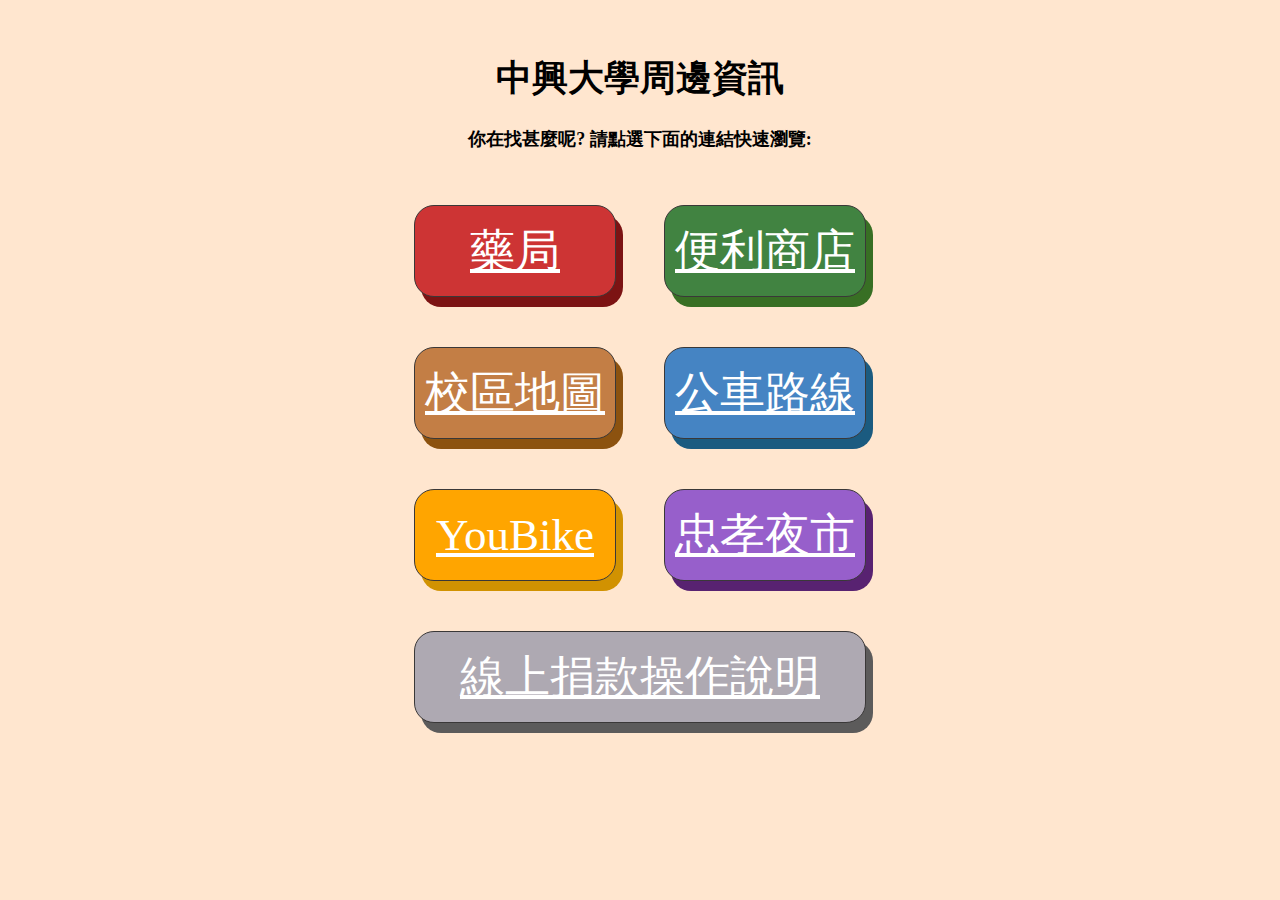
<file: index.html>
<!DOCTYPE html>

<head>
    <link rel="stylesheet" href="styles.css">
    <meta name="viewport" content="width=device-width, initial-scale=1.0">
    <title>周邊資訊</title>
</head>
<!-- Google tag (gtag.js) -->
<script async src="https://www.googletagmanager.com/gtag/js?id=G-HVKS068MEV"></script>
<script>
  window.dataLayer = window.dataLayer || [];
  function gtag(){dataLayer.push(arguments);}
  gtag('js', new Date());

  gtag('config', 'G-HVKS068MEV');
</script>

<body>
    <header>
        <a href=index.html id="home"><img src="resources\Icons\house-solid.svg" hidden></a>
        <h1><img src="resources/vol-01.png" id="vol">中興大學周邊資訊</h1>
    </header>
    <div>
        <h4>你在找甚麼呢? 請點選下面的連結快速瀏覽:</h4>
    </div>
    <div>
        <ul>
            <li id="one"><a href="javascript:setTimeout(()=>{window.location = 'drugstores.html' },700);" style="display:block;height:100%;width:100%">藥局</a></li>
            <li id="two"><a href="javascript:setTimeout(()=>{window.location = 'stores.html' },700);" style="display:block;height:100%;width:100%">便利商店</a></li>
            <li id="three"><a href="javascript:setTimeout(()=>{window.location = 'campusmap.html' },700);" style="display:block;height:100%;width:100%">校區地圖</a></li>
            <li id="four"><a href="javascript:setTimeout(()=>{window.location = 'busroute.html' },700);" style="display:block;height:100%;width:100%">公車路線</a></li>
            <li id="five"><a href="javascript:setTimeout(()=>{window.location = 'youbike.html' },700);" style="display:block;height:100%;width:100%">YouBike</a></li>
            <li id="six"><a href="javascript:setTimeout(()=>{window.location = 'nightmarket.html' },700);" style="display:block;height:100%;width:100%">忠孝夜市</a></li>
            <li id="eight"><a href="javascript:setTimeout(()=>{window.location = 'donate.html' },700);" style="display:block;height:100%;width:100%">線上捐款操作說明</a></li>
            <li id="seven"><a href="javascript:setTimeout(()=>{window.location = 'hotels.html' },700);" style="display:block;height:100%;width:100%">飯店資訊</a></li>
        </ul>
    
    <footer>
        <h5>ver0703詢問部</h5>
    </footer>
</body>
</file>
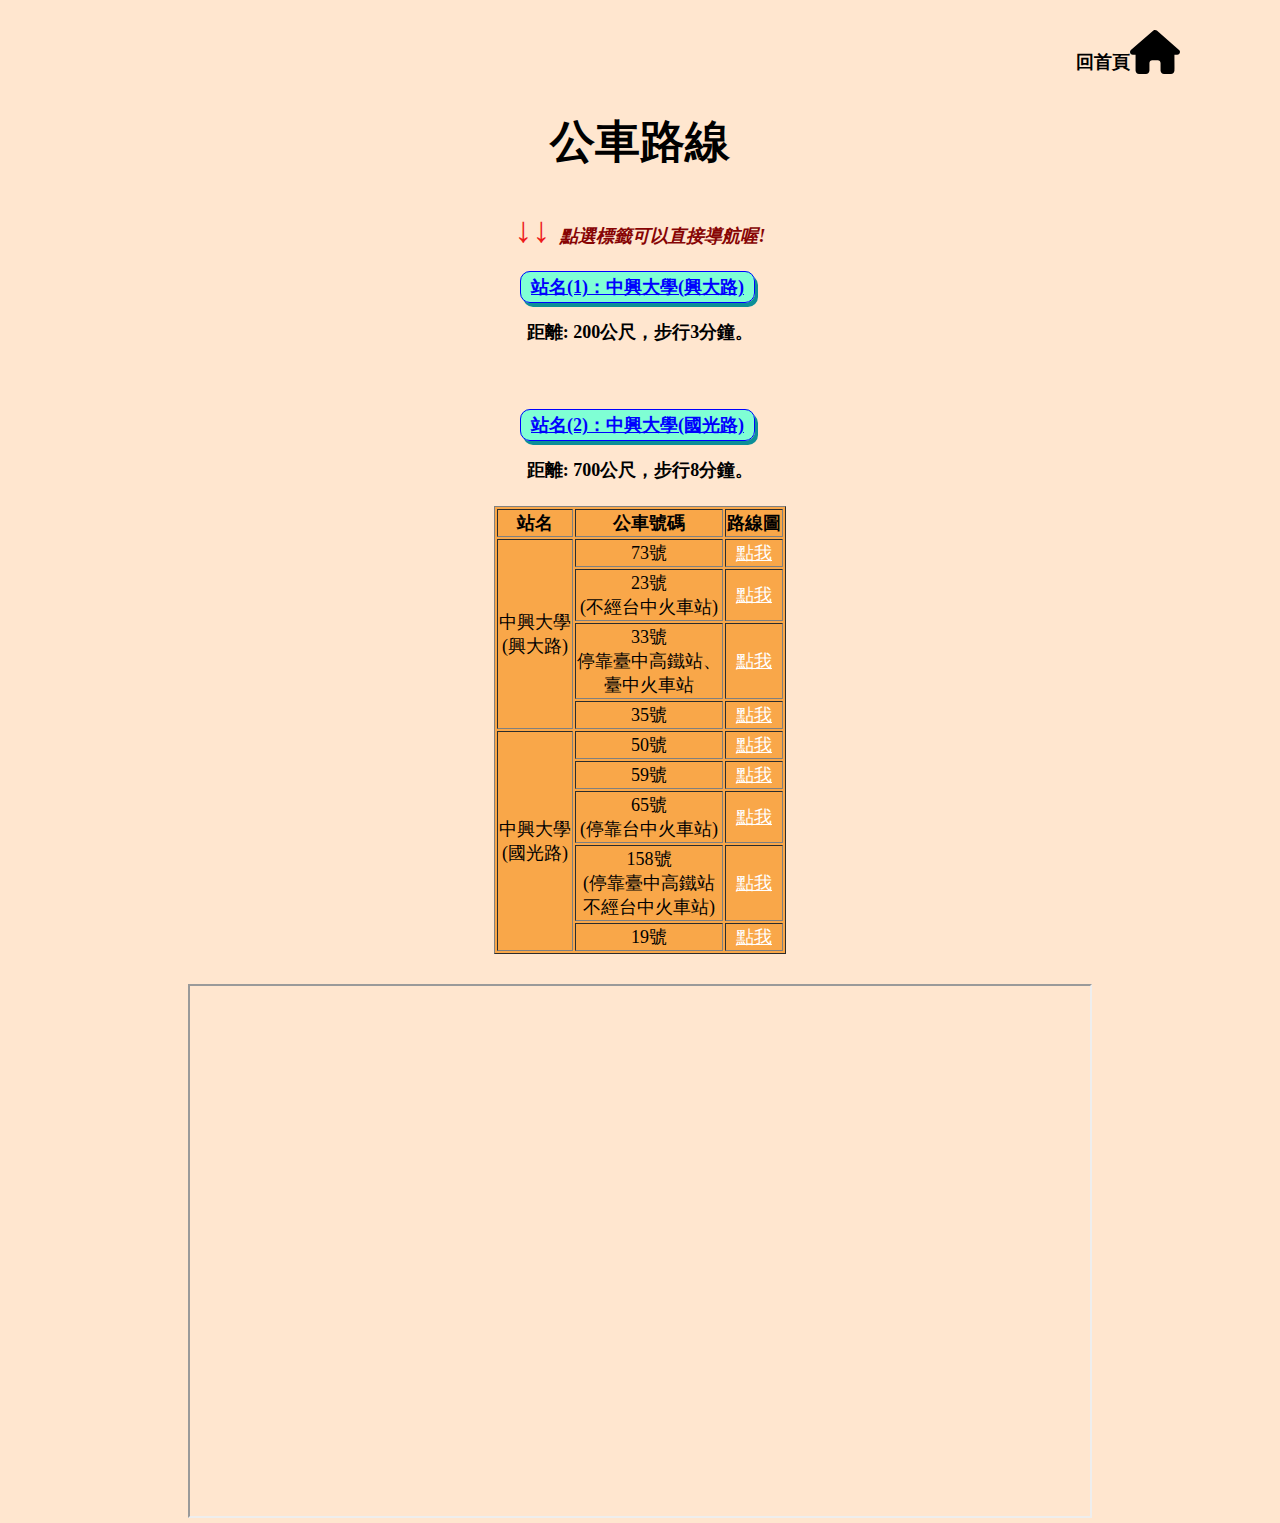
<file: busroute.html>
<!DOCTYPE html>

<head>
    <link rel="stylesheet" href="styles.css">
    <meta name="viewport" content="width=device-width, initial-scale=1.0">
    <title>公車路線</title>
</head>
<!-- Google tag (gtag.js) -->
<script async src="https://www.googletagmanager.com/gtag/js?id=G-HVKS068MEV"></script>
<script>
  window.dataLayer = window.dataLayer || [];
  function gtag(){dataLayer.push(arguments);}
  gtag('js', new Date());

  gtag('config', 'G-HVKS068MEV');
</script>

<body>
    <a href=index.html id="home">回首頁<img src="resources\Icons\house-solid.svg"></a>
    <div class="drugstores">
        <h2>公車路線</h2>
        <h4 id="arrow"><a><icon>↓↓</icon>點選標籤可以直接導航喔!</a></h4>
        <h4><a id="tags" href="https://maps.app.goo.gl/yxY4rvotmfscuF1N6?g_st=ic" target="_blank">站名(1)：中興大學(興大路)</a> <br><br>距離: 200公尺，步行3分鐘。</h4>
        <br>
        <h4><a id="tags" href="https://maps.app.goo.gl/cF4HUJwds3dCYWqD7?g_st=ic" target="_blank">站名(2)：中興大學(國光路)</a> <br><br>距離: 700公尺，步行8分鐘。</h4>
            <table border="1" align='center'>
                <tr>
                  <th>站名</th>
                  <th>公車號碼</th> 
                  <th>路線圖</th>
                  
                </tr>
                <tr>
                  <td rowspan="4">中興大學<br>(興大路)</td>
                  <td>73號</td>
                  <td><a id="route" href="https://citybus.taichung.gov.tw/ebus/strapi/uploads/73_0910_e472d04b8b.jpeg">點我</a></td> 
                 
                </tr>
                <tr>
                  <td>23號<br>(不經台中火車站)</td> 
                  <td><a id="route" href="https://citybus.taichung.gov.tw/ebus/strapi/uploads/23_e29aa67474.jpeg">點我</a></td>
               
                </tr>
                <tr>
                  <td>33號<br>停靠臺中高鐵站、<br>臺中火車站</td>
                  <td><a id="route" href="https://citybus.taichung.gov.tw/ebus/strapi/uploads/33_015771695f.jpeg">點我</a></td>
               
                </tr>
                <tr>
                  <td>35號</td>
                  <td><a id="route" href="https://citybus.taichung.gov.tw/ebus/strapi/uploads/35_2b912e96a3.jpeg">點我</a></td>
                
                </tr>
                <tr>
                    <td rowspan="5">中興大學<br>(國光路)</td>
                    <td>50號</td>
                    <td><a id="route" href="https://citybus.taichung.gov.tw/ebus/strapi/uploads/50_0831_c9a8fba552.jpeg">點我</a></td> 
                   
                  </tr>
                  <tr>
                    <td>59號<br></td> 
                    <td><a id="route" href="https://citybus.taichung.gov.tw/ebus/strapi/uploads/59_59fc551032.jpeg">點我</a></td>
                 
                  </tr>
                  <tr>
                    <td>65號<br>(停靠台中火車站)</td> 
                    <td><a id="route" href="https://citybus.taichung.gov.tw/ebus/strapi/uploads/65_9ed775040b.jpeg">點我</a></td>
                 
                  </tr>
                  <tr>
                    <td>158號<br>(停靠臺中高鐵站<br>不經台中火車站)</td>
                    <td><a id="route" href="https://citybus.taichung.gov.tw/ebus/strapi/uploads/158_R_bc9c0d7b92.jpeg">點我</a></td>
                 
                  </tr>
                  <tr>
                    <td>19號</td>
                    <td><a id="route" href="https://citybus.taichung.gov.tw/ebus/strapi/uploads/19_1110930_2691a837a5.jpeg">點我</a></td>
                  
                  </tr>
              </table>
       
        <!--<img src="resources\藥局地圖03.png">-->
        <iframe src="https://www.google.com/maps/d/u/0/embed?mid=1SUhoVSSDXX8YI0nQX2bQxGLwT_DCrZM&ehbc=2E312F" width="640" height="480"></iframe>
</body>
</file>
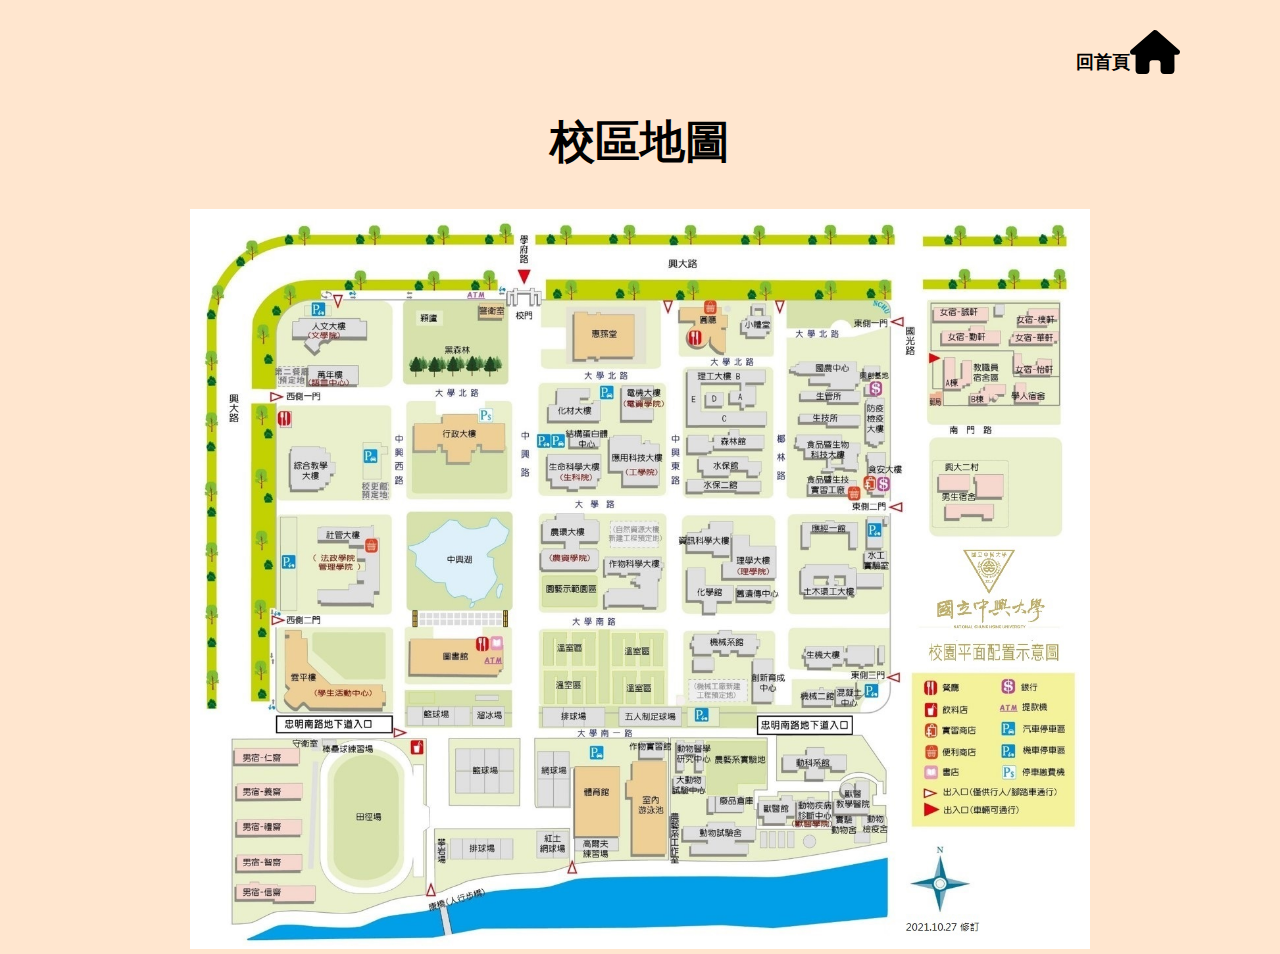
<file: campusmap.html>
<!DOCTYPE html>

<head>
    <link rel="stylesheet" href="styles.css">
    <meta name="viewport" content="width=device-width, initial-scale=1.0">
    <title>校區地圖</title>
</head>
<!-- Google tag (gtag.js) -->
<script async src="https://www.googletagmanager.com/gtag/js?id=G-HVKS068MEV"></script>
<script>
  window.dataLayer = window.dataLayer || [];
  function gtag(){dataLayer.push(arguments);}
  gtag('js', new Date());

  gtag('config', 'G-HVKS068MEV');
</script>

<body>
    <a href=index.html id="home">回首頁<img src="resources\Icons\house-solid.svg"></a>
    <div class="campus-map">
        <h2>校區地圖</h2>
        
        <img src="resources\nchu_map_c.jpg">
        <!--<iframe src="https://www.google.com/maps/d/u/0/embed?mid=1MH-x3pkUa5JUG43CIH0MieQFN7kXdVo&ehbc=2E312F" width="640" height="480"></iframe>-->
</body>
</file>
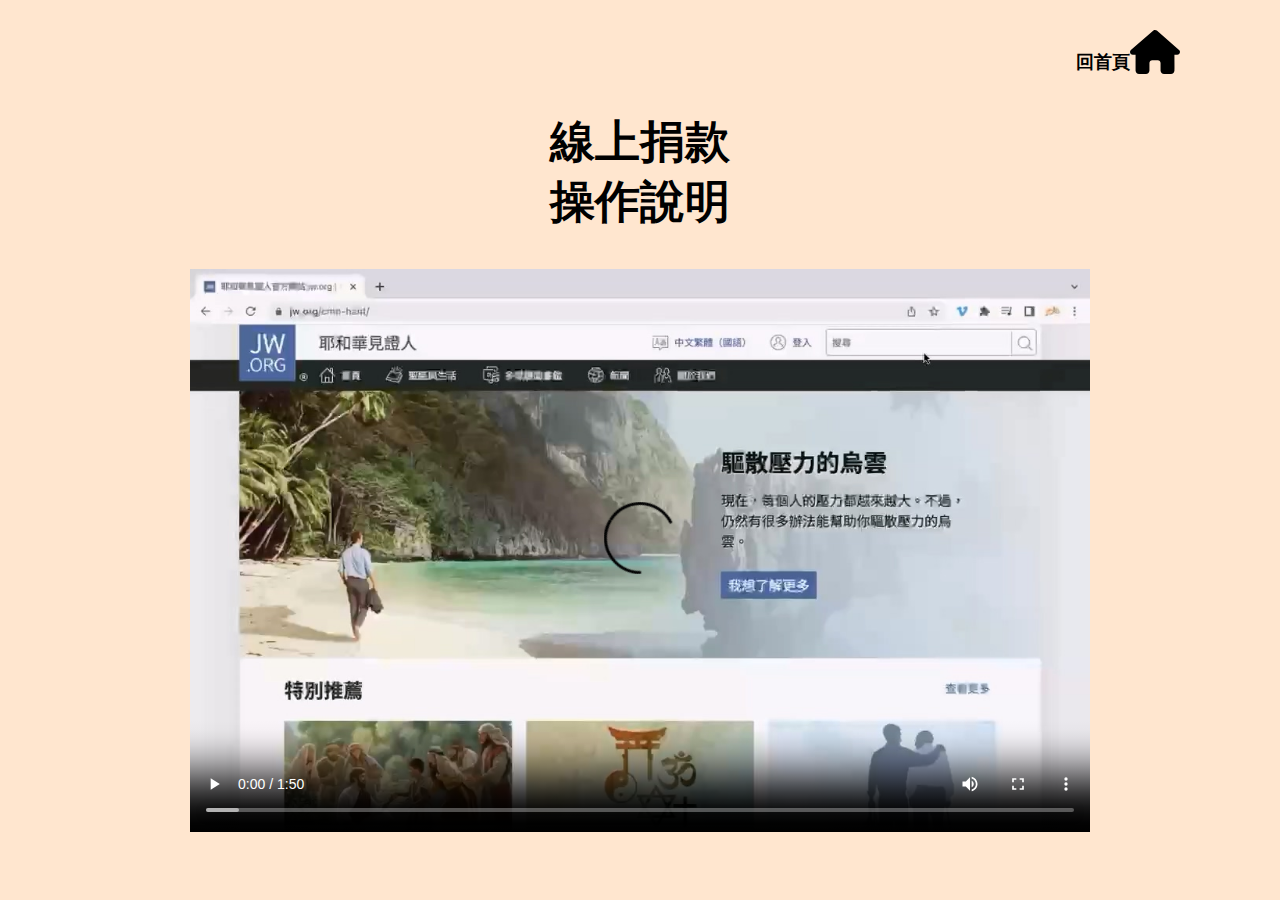
<file: donate.html>
<!DOCTYPE html>

<head>
    <link rel="stylesheet" href="styles.css">
    <meta name="viewport" content="width=device-width, initial-scale=1.0">
    <title>線上捐款操作說明</title>
</head>
<!-- Google tag (gtag.js) -->
<script async src="https://www.googletagmanager.com/gtag/js?id=G-HVKS068MEV"></script>
<script>
  window.dataLayer = window.dataLayer || [];
  function gtag(){dataLayer.push(arguments);}
  gtag('js', new Date());

  gtag('config', 'G-HVKS068MEV');
</script>

<body>
    <a href=index.html id="home">回首頁<img src="resources\Icons\house-solid.svg"></a>
    <div class="campus-map">
        <h2>線上捐款<br>操作說明</h2>
        
        <video class="donate-vid" src="resources/donation-demo.mp4" type="video/mp4" width="auto" poster="resources/donate-pic.jpg" controls playsinline></video> 
        <!--<img src="resources\nchu_map_c.jpg">-->
        <!--<iframe src="https://www.google.com/maps/d/u/0/embed?mid=1MH-x3pkUa5JUG43CIH0MieQFN7kXdVo&ehbc=2E312F" width="640" height="480"></iframe>-->
</body>
</file>
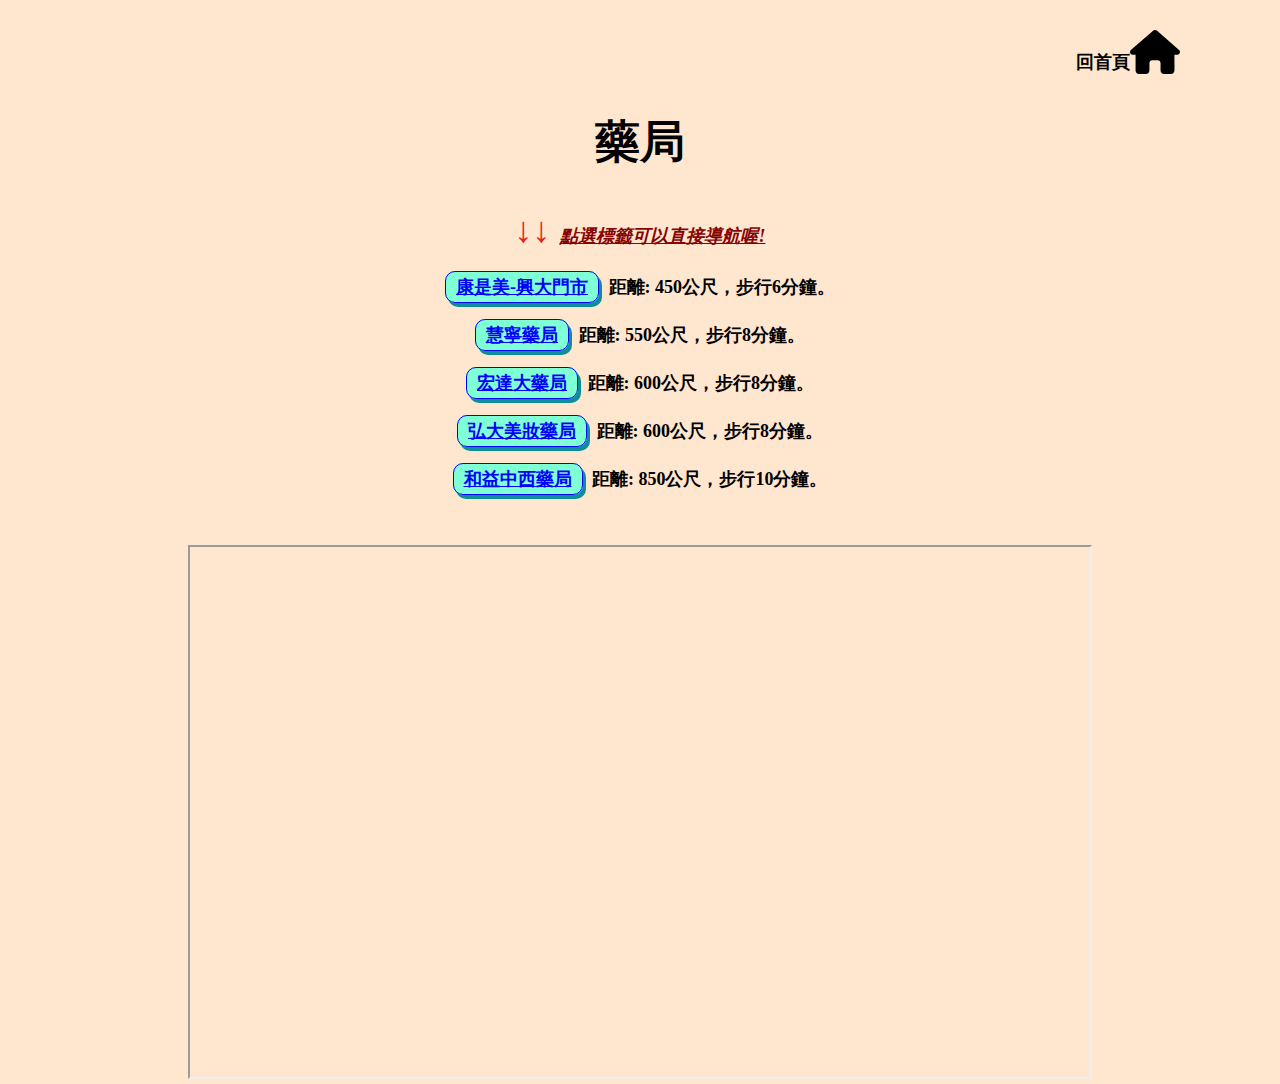
<file: drugstores.html>
<!DOCTYPE html>

<head>
    <link rel="stylesheet" href="styles.css">
    <meta name="viewport" content="width=device-width, initial-scale=1.0">
    <title>藥局</title>
</head>
<!-- Google tag (gtag.js) -->
<script async src="https://www.googletagmanager.com/gtag/js?id=G-HVKS068MEV"></script>
<script>
  window.dataLayer = window.dataLayer || [];
  function gtag(){dataLayer.push(arguments);}
  gtag('js', new Date());

  gtag('config', 'G-HVKS068MEV');
</script>

<body>
  <a href=index.html id="home">回首頁<img src="resources\Icons\house-solid.svg"></a>
    <div class="drugstores">
        <h2>藥局</h2>
        <h4 id="arrow"><icon>↓↓</icon><span>點選標籤可以直接導航喔!</span></h4>
        <h4><a id="tags" href="https://goo.gl/maps/KYeLLYY2gfj7hCUM9" target="_blank" >康是美-興大門市</a> 距離: 450公尺，步行6分鐘。</h4>
        <h4><a id="tags" href="https://goo.gl/maps/1a35KG59rQE9LjFy5" target="_blank" >慧寧藥局</a> 距離: 550公尺，步行8分鐘。</h4>
        <h4><a id="tags" href="https://goo.gl/maps/VaN6ne1j8aTGo39R7" target="_blank" >宏達大藥局</a> 距離: 600公尺，步行8分鐘。</h4>
        <h4><a id="tags" href="https://goo.gl/maps/UTBDJHmLGozWH3pJA" target="_blank" >弘大美妝藥局</a> 距離: 600公尺，步行8分鐘。</h4>
        <h4><a id="tags" href="https://goo.gl/maps/KorraH5awt1reHjk8" target="_blank" >和益中西藥局</a> 距離: 850公尺，步行10分鐘。</h4>
        <!--<img src="resources\藥局地圖03.png">-->
        <iframe src="https://www.google.com/maps/d/u/0/embed?mid=1MH-x3pkUa5JUG43CIH0MieQFN7kXdVo&ehbc=2E312F" width="640" height="480"></iframe>
</body>
</file>
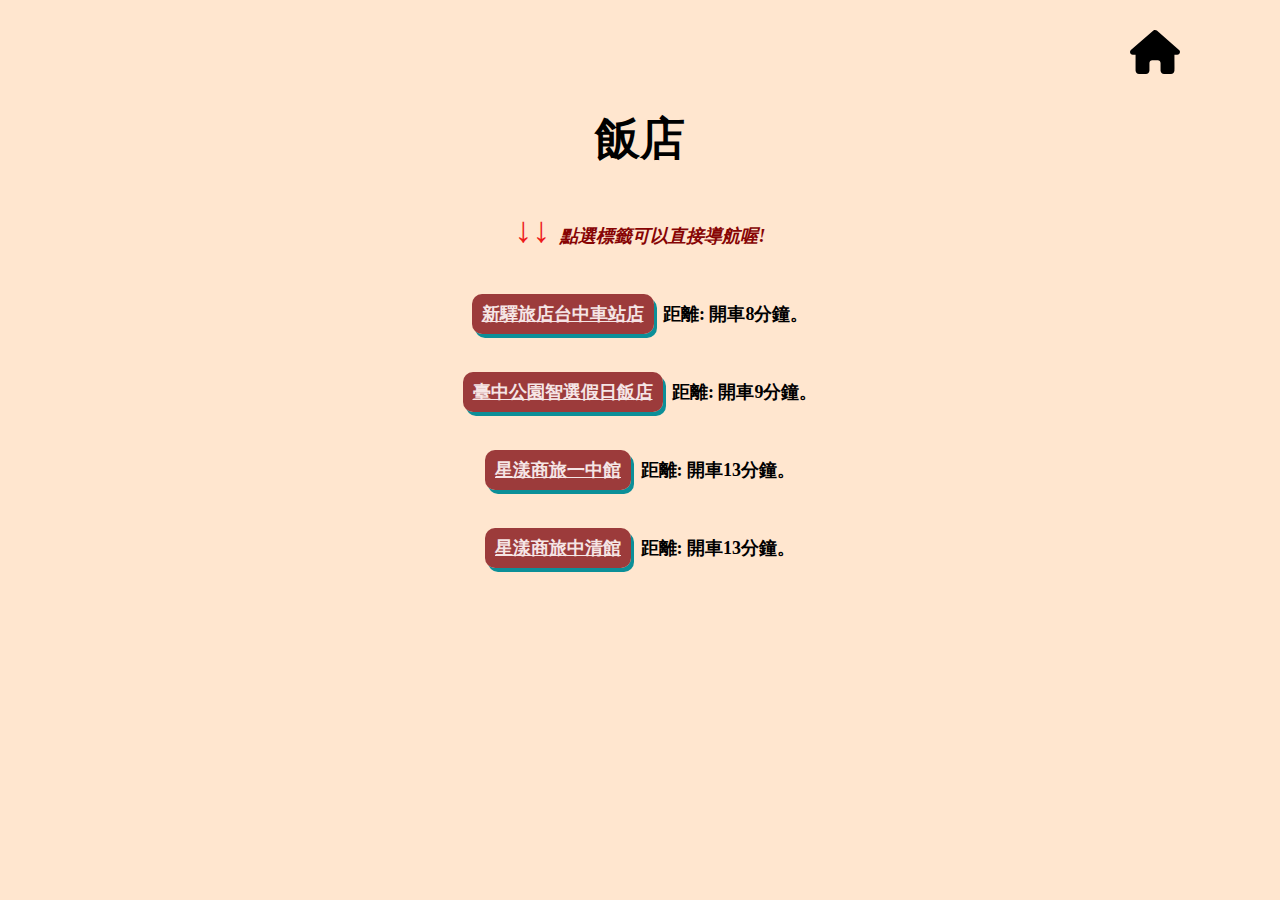
<file: hotels.html>
<!DOCTYPE html>

<head>
    <link rel="stylesheet" href="styles.css">
    <meta name="viewport" content="width=device-width, initial-scale=1.0">
    <title>飯店</title>
</head>
<!-- Google tag (gtag.js) -->
<script async src="https://www.googletagmanager.com/gtag/js?id=G-HVKS068MEV"></script>
<script>
  window.dataLayer = window.dataLayer || [];
  function gtag(){dataLayer.push(arguments);}
  gtag('js', new Date());

  gtag('config', 'G-HVKS068MEV');
</script>

<body>
    <a href=index.html id="home"><img src="resources\Icons\house-solid.svg"></a>
    <div class="hotels">
        <h2>飯店</h2>
        <h4 id="arrow"><icon>↓↓</icon>點選標籤可以直接導航喔!</h4>
        <h4><a id="tags" href="https://goo.gl/maps/3E99hH77imYtWqSZ8" target="_blank">新驛旅店台中車站店</a> 距離: 開車8分鐘。</h4>
        <h4><a id="tags" href="https://goo.gl/maps/y54D2eevocz6MmhK7" target="_blank">臺中公園智選假日飯店</a> 距離: 開車9分鐘。</h4>
        <h4><a id="tags" href="https://goo.gl/maps/FMZrcqjbofA8oy4Y8" target="_blank">星漾商旅一中館</a> 距離: 開車13分鐘。</h4>
        <h4><a id="tags" href="https://goo.gl/maps/wXry43zEvvStoHra6" target="_blank">星漾商旅中清館</a> 距離: 開車13分鐘。</h4>
        
        <!--<img src="resources\藥局地圖03.png">-->
        <!--<iframe src="https://www.google.com/maps/d/u/0/embed?mid=1PoCpyUho0kwy8PKgmGtxDO6G8UWN5N4&ehbc=2E312F" width="640" height="480"></iframe>-->
</body>
</file>
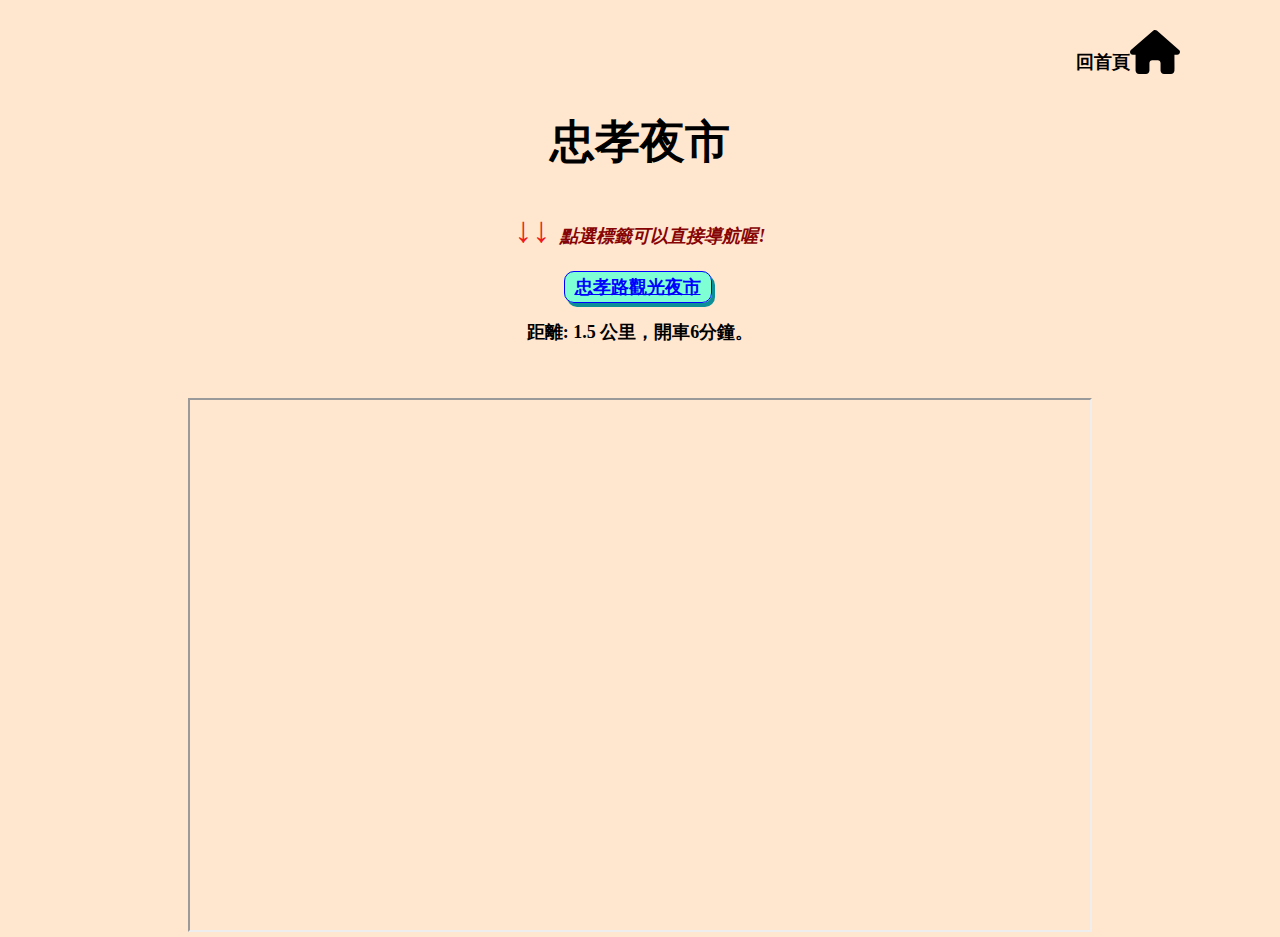
<file: nightmarket.html>
<!DOCTYPE html>

<head>
    <link rel="stylesheet" href="styles.css">
    <meta name="viewport" content="width=device-width, initial-scale=1.0">
    <title>忠孝夜市</title>
</head>
<!-- Google tag (gtag.js) -->
<script async src="https://www.googletagmanager.com/gtag/js?id=G-HVKS068MEV"></script>
<script>
  window.dataLayer = window.dataLayer || [];
  function gtag(){dataLayer.push(arguments);}
  gtag('js', new Date());

  gtag('config', 'G-HVKS068MEV');
</script>

<body>
    <a href=index.html id="home">回首頁<img src="resources\Icons\house-solid.svg"></a>
    <div class="stores">
        <h2>忠孝夜市</h2>
        <h4 id="arrow"><icon>↓↓</icon>點選標籤可以直接導航喔!</h4>
        <h4><a id="tags" href="https://goo.gl/maps/KR7Nb9X6WrBvC9xcA" target="_blank">忠孝路觀光夜市</a> <br><br>距離: 1.5 公里，開車6分鐘。</h4>
        <!--<img src="resources\藥局地圖03.png">-->
        <iframe src="https://www.google.com/maps/d/u/0/embed?mid=1Pb07yh4eF3zxeVXcnC2-ZCqLpIN0g6A&ehbc=2E312F" width="640" height="480"></iframe>

    </div>
</body>
</file>
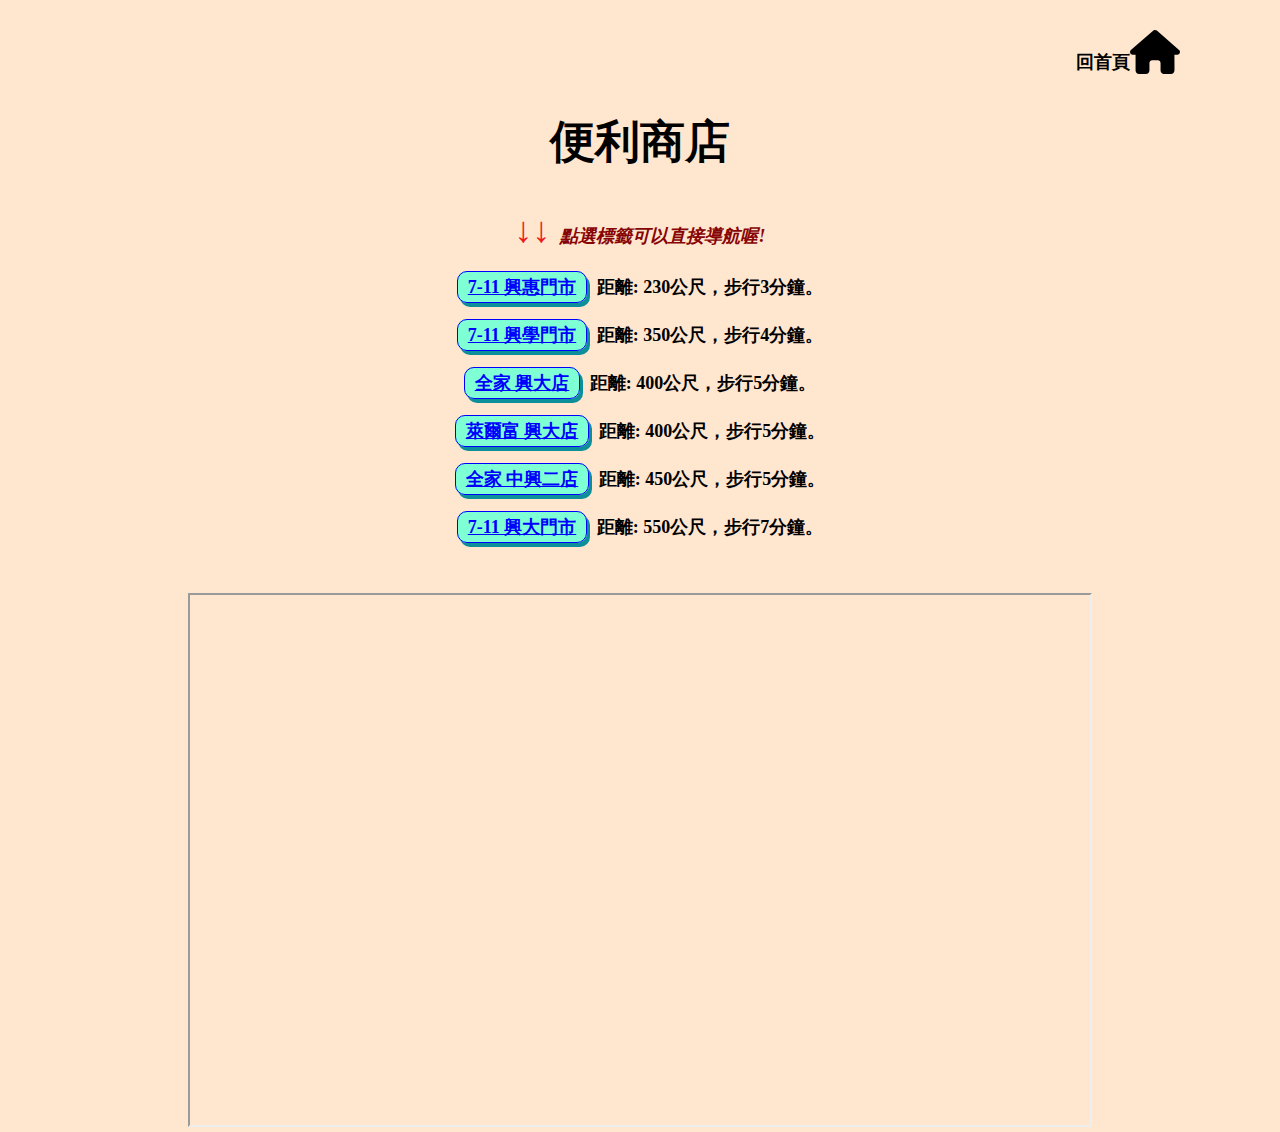
<file: stores.html>
<!DOCTYPE html>

<head>
    <link rel="stylesheet" href="styles.css">
    <meta name="viewport" content="width=device-width, initial-scale=1.0">
    <title>便利商店</title>
</head>
<!-- Google tag (gtag.js) -->
<script async src="https://www.googletagmanager.com/gtag/js?id=G-HVKS068MEV"></script>
<script>
  window.dataLayer = window.dataLayer || [];
  function gtag(){dataLayer.push(arguments);}
  gtag('js', new Date());

  gtag('config', 'G-HVKS068MEV');
</script>

<body>
    <a href=index.html id="home">回首頁<img src="resources\Icons\house-solid.svg"></a>
    <div class="stores">
        <h2>便利商店</h2>
        <h4 id="arrow"><icon>↓↓</icon>點選標籤可以直接導航喔!</h4>
        <h4><a id="tags" href="https://goo.gl/maps/FH4syrgv7XSg5zTE9" target="_blank">7-11 興惠門市</a> 距離: 230公尺，步行3分鐘。</h4>
        <h4><a id="tags" href="https://goo.gl/maps/YqQ4e63ZCdsRQr786" target="_blank">7-11 興學門市</a> 距離: 350公尺，步行4分鐘。</h4>
        <h4><a id="tags" href="https://goo.gl/maps/hBZCExXJ5uo27iqG9" target="_blank">全家 興大店</a> 距離: 400公尺，步行5分鐘。</h4>
        <h4><a id="tags" href="https://goo.gl/maps/EB8VNLfTqJG2vKA88" target="_blank">萊爾富 興大店</a> 距離: 400公尺，步行5分鐘。</h4>
        <h4><a id="tags" href="https://goo.gl/maps/ejNc3k7NJ3j1kMRs8" target="_blank">全家 中興二店</a> 距離: 450公尺，步行5分鐘。</h4>
        <h4><a id="tags" href="https://goo.gl/maps/iGoxwAHgf2YKALny6" target="_blank">7-11 興大門市</a> 距離: 550公尺，步行7分鐘。</h4>
        <!--<img src="resources\藥局地圖03.png">-->
        <iframe src="https://www.google.com/maps/d/u/0/embed?mid=1pMCTXgzhG1TMJmuD_sMyDOeZOyMFMb8&ehbc=2E312F" width="640" height="480"></iframe>

    </div>
</body>
</file>
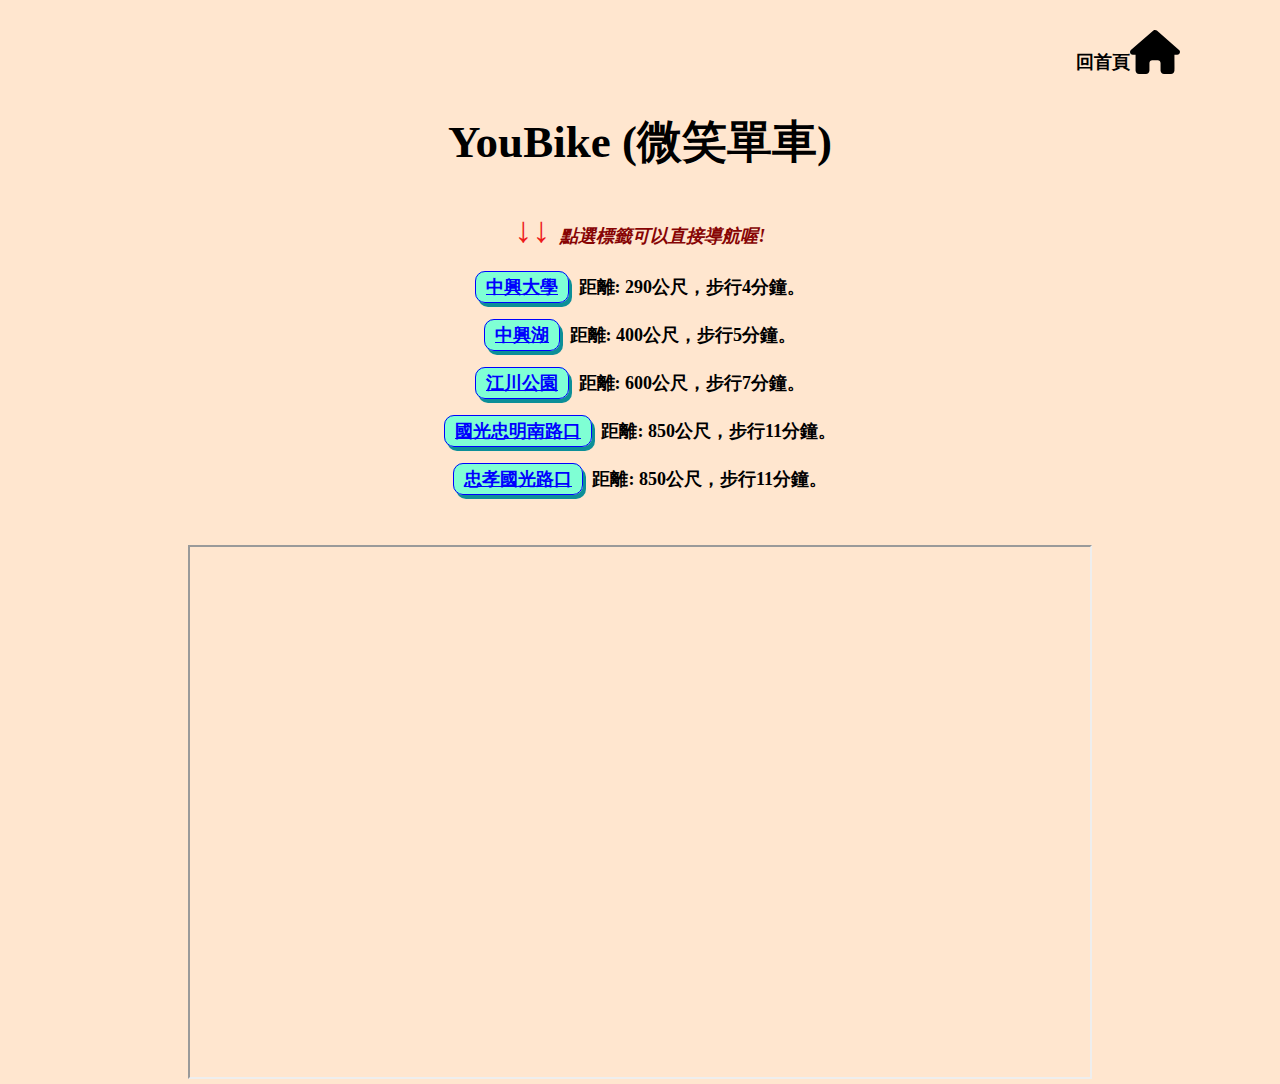
<file: youbike.html>
<!DOCTYPE html>

<head>
    <link rel="stylesheet" href="styles.css">
    <meta name="viewport" content="width=device-width, initial-scale=1.0">
    <title>YouBike</title>
</head>
<!-- Google tag (gtag.js) -->
<script async src="https://www.googletagmanager.com/gtag/js?id=G-HVKS068MEV"></script>
<script>
  window.dataLayer = window.dataLayer || [];
  function gtag(){dataLayer.push(arguments);}
  gtag('js', new Date());

  gtag('config', 'G-HVKS068MEV');
</script>

<body>
    <a href=index.html id="home">回首頁<img src="resources\Icons\house-solid.svg"></a>
    <div class="drugstores">
        <h2>YouBike (微笑單車)</h2>
        <h4 id="arrow"><icon>↓↓</icon>點選標籤可以直接導航喔!</h4>
        <h4><a id="tags" href="https://goo.gl/maps/TZtD8Yk8agWoBfWFA" target="_blank">中興大學</a> 距離: 290公尺，步行4分鐘。</h4>
        <h4><a id="tags" href="https://goo.gl/maps/Vf2KP2zcejfW1Ekr6" target="_blank">中興湖</a> 距離: 400公尺，步行5分鐘。</h4>
        <h4><a id="tags" href="https://goo.gl/maps/LRmd52tRLE4pwQys6" target="_blank">江川公園</a> 距離: 600公尺，步行7分鐘。</h4>
        <h4><a id="tags" href="https://goo.gl/maps/FZ4KuVirpRPiGZfP6" target="_blank">國光忠明南路口</a> 距離: 850公尺，步行11分鐘。</h4>
        <h4><a id="tags" href="https://goo.gl/maps/Y5Ygdv3sTNxUMZSq9" target="_blank">忠孝國光路口</a> 距離: 850公尺，步行11分鐘。</h4>
        <!--<img src="resources\藥局地圖03.png">-->
        <iframe src="https://www.google.com/maps/d/u/0/embed?mid=1FZMWnog-Bi3f5gHIQFTkIkd5B9NMuFE&ehbc=2E312F" width="640" height="480"></iframe>
</body>
</file>
<file: styles.css>
html {
    background-color: #ffe6cf;
    margin: 0;
    padding: 0;
    text-align: center;
    font-size: 18px;
    width: 100%;    
    left: 0;
}
body {
    margin: 0;
 }

#home img {
    width: 50px;
    height: auto; 
}

#vol {
    width: 150px;
}

header img {
    visibility:hidden;
    display: none;
}

#home {
    display: flex;
    color: black; 
    text-decoration: none;
    align-items: end;
    justify-content: end; 
}

@media only screen and (max-width: 450px){
    #home {
        padding-right: 25px;
        padding-top: 10px;
        font-weight: 700;
    }
}

@media only screen and (min-width: 450px){
    #home {
        padding-right: 100px;
        padding-top: 30px;
        font-weight: 700;
    }
}



ul {
    list-style: none; 
    padding: 30px 0px 0px 0px; 
    line-height: 5rem;
    margin: auto;
    display: flex;
    flex-wrap: wrap;
    width: 500px; 
    padding-bottom: 70px;
}

@media only screen and (max-width: 450px){
    ul {
        width: 400px; 
        margin: auto; 
    }

    li {
        padding: 5px 50px;
    }
}

li {
    border: 1px solid rgb(58, 56, 56);
    border-radius: 20px;
    font-size: 2.5rem;
    width: 200px;
    max-width: 360px;
    max-height: 100px; 
    margin: auto;
    margin-bottom: 50px;
}

#one {
    background-color: rgb(205, 52, 52); 
    box-shadow: 7px 10px rgb(124, 19, 19); 
    cursor:pointer;
}

/* #one:active {
    box-shadow: 1px 1px rgb(124, 19, 19); 
    transform: translateY(4px);
    cursor:pointer;
}*/ /**/

#one:hover, #one.hover {
    /* whatever your hover effect is */ 
    box-shadow: 1px 1px rgb(124, 19, 19); 
    transform: translateY(4px);
    cursor:pointer;
    transition-duration: 0.7s;
}

#two {
    background-color: rgb(65, 131, 65);
    box-shadow: 7px 10px rgb(56, 111, 36);
    cursor:pointer;
}

/*#two:active {
    box-shadow: 1px 1px rgb(124, 19, 19); 
    transform: translateY(4px);
    cursor:pointer;
}*/

#two:hover, #two.hover {
    /* whatever your hover effect is */ 
    box-shadow: 1px 1px rgb(56, 111, 36); 
    transform: translateY(4px);
    cursor:pointer;
    transition-duration: 0.7s;
}

#five {
    background-color: orange;
    box-shadow: 7px 10px rgb(209, 146, 1);
}

/*#three:active {
    box-shadow: 1px 1px rgb(124, 19, 19); 
    transform: translateY(4px);
    cursor:pointer;
}*/

#five:hover, #five.hover {
    /* whatever your hover effect is */ 
    box-shadow: 1px 1px rgb(209, 146, 1); 
    transform: translateY(4px);
    cursor:pointer;
    transition-duration: 0.7s;
}

#four {
    background-color: rgb(69, 132, 195);
    box-shadow: 7px 10px rgb(27, 91, 128);
    cursor:pointer;
}

/*#four:active {
    box-shadow: 1px 1px rgb(124, 19, 19); 
    transform: translateY(4px);
    cursor:pointer;
}*/

#four:hover, #four.hover {
    /* whatever your hover effect is */ 
    box-shadow: 1px 1px rgb(27, 91, 128); 
    transform: translateY(4px);
    cursor:pointer;
    transition-duration: 0.7s;
}

#three {
    background-color: rgb(195, 126, 69);
    box-shadow: 7px 10px rgb(140, 82, 15);
    cursor:pointer;
}

/*#five:active {
    box-shadow: 1px 1px rgb(124, 19, 19); 
    transform: translateY(4px);
    cursor:pointer;
}*/

#three:hover, #three.hover {
    /* whatever your hover effect is */ 
    box-shadow: 1px 1px rgb(140, 82, 15); 
    transform: translateY(4px);
    cursor:pointer;
    transition-duration: 0.7s;
}

#six {
    background-color: rgb(151, 95, 203);
    box-shadow: 7px 10px rgb(88, 34, 113);
    cursor:pointer;
}

/*#six:active {
    box-shadow: 1px 1px rgb(124, 19, 19); 
    transform: translateY(4px);
    cursor:pointer;
}*/

#six:hover, #six.hover {
    /* whatever your hover effect is */ 
    box-shadow: 1px 1px rgb(88, 34, 113); 
    transform: translateY(4px);
    cursor:pointer;
    transition-duration: 0.7s;
}

#seven {
    background-color: rgb(134, 10, 113); 
    box-shadow: 7px 10px rgb(80, 5, 92);
    visibility: hidden;
    display: none;
}

#eight {
    width: 450px;   
    max-width: 900px;
    max-height: 300px;
}

#eight {
    background-color: rgb(174, 169, 178);
    box-shadow: 7px 10px rgb(92, 91, 91);
    cursor:pointer;
}

#eight:hover, #eight.hover {
    /* whatever your hover effect is */ 
    box-shadow: 1px 1px rgb(92, 91, 91); 
    transform: translateY(4px);
    cursor:pointer;
    transition-duration: 0.7s;
}

@media only screen and (max-width: 450px){
   #eight {
    width: 200px;
   }
}

.donate-vid {
    width: 90%;
    max-width: 900px;
    background-color: black;
}
 
/*.btn {
    text-align: center;
    cursor: pointer;
    outline: none;
    color: #fff;
    border: none;
    border-radius: 5px;
    box-shadow: box-shadow:
      7px 6px 28px 1px rgba(0, 0, 0, 0.24);
}
/* Adding styles on 'active' state */
  
/*btn:active {
    box-shadow: box-shadow:
      7px 6px 28px 1px rgba(0, 0, 0, 0.24);
    transform: translateY(4px);
    /* Moving button 4px to y-axis */

#tags {
    color: blue;
    background-color: aquamarine;
    padding: 5px 10px;
    border: 1px solid blue;
    border-radius: 10px;
    z-index: 10;
    box-shadow: 3px 4px rgb(12, 143, 152);
    margin-right: 5px;
}

a:link {
    color: white; 
}

a:visited {
    color: white;
}

h2 {
    font-weight: bold;
    font-size: 2.5rem;
}

footer {
    background-color: rgb(255, 230, 207);
    position: fixed;
    height: 30;
    margin: auto; 
    text-align: center;      
    width: 100%;
    bottom: 0;
    border-top: 0px solid rgb(215, 156, 83);
    box-shadow: 0px 1px 10px 5px rgb(215, 156, 83);
    padding: 0; 
    line-height: 0; 
    visibility: hidden;
}

.campus-map img {
    width: 100%;
    max-width: 900px; 
}

.hotels {
    line-height: 3rem;
}

.hotels #tags {
    background-color: rgb(156, 59, 59);
    color: rgb(245, 229, 229);
    border: red;
    padding: 10px;
}

iframe {
    width: 100%;
    max-width: 900px;
    margin-top: 30px; 
    padding-bottom: 50px; 
}

table {
    background-color: rgb(249, 167, 73);
}

icon {
    font-size: 2rem;
    padding-right: 10px;
    color: rgb(237, 28, 28);
    /*text-decoration-line: overline;*/ 
}

#arrow {
    color: rgb(135, 4, 4);
    font-style: italic;
}

span {
    text-decoration: underline;
}
</file>
